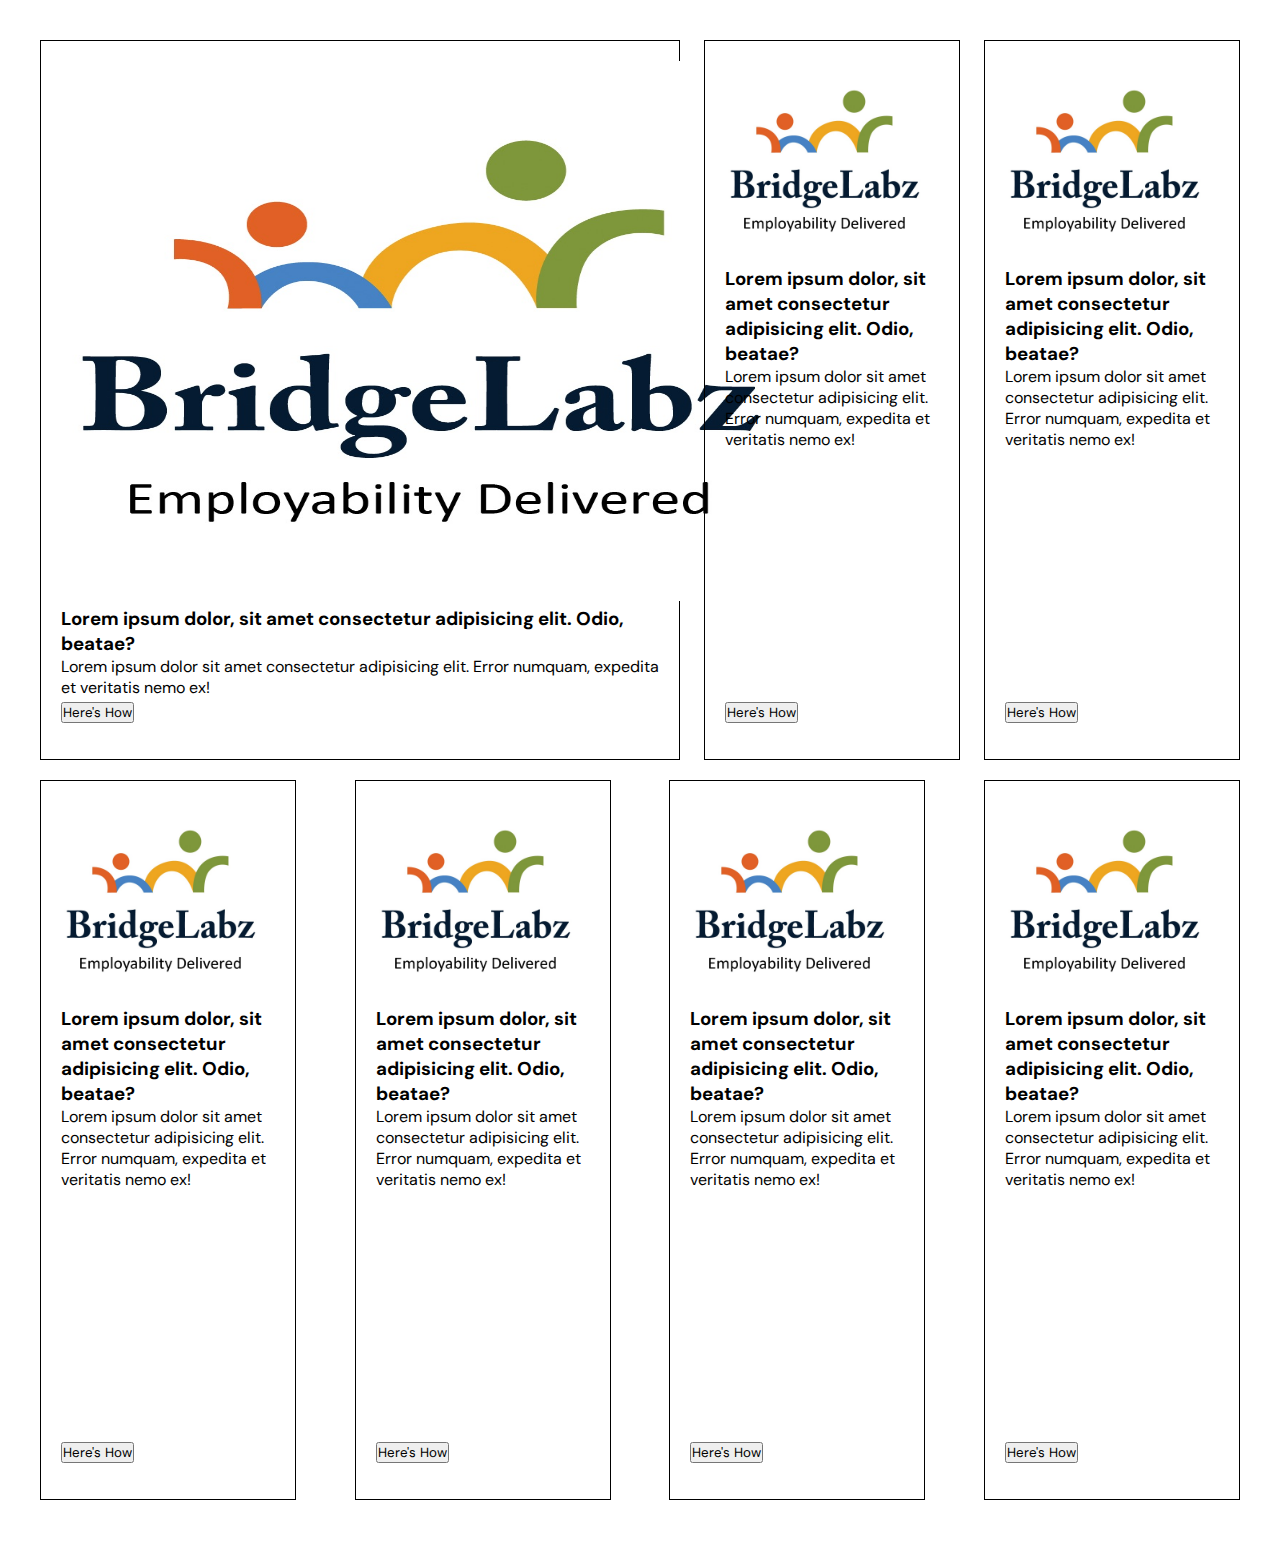
<file: Card-Layouts/index.html>
<!DOCTYPE html>
<html lang="en">
<head>
    <meta charset="UTF-8">
    <meta name="viewport" content="width=device-width, initial-scale=1.0">
    <title>BridgeLabz</title>
    <link rel="stylesheet" href="style.css">
    <link rel="preconnect" href="https://fonts.googleapis.com">
    <link rel="preconnect" href="https://fonts.gstatic.com" crossorigin>
    <link href="https://fonts.googleapis.com/css2?family=DM+Sans:ital,opsz,wght@0,9..40,100..1000;1,9..40,100..1000&display=swap" rel="stylesheet">
    <link rel="icon" type="image/x-icon" href="/images/fav.png">
</head>
<body>
    <div class="cards">
        <article id="card1" class="card">
            <img id="img1" src="../images/BL_logo_square_jpg.jpg" alt="Image Failed to Load">
            <div class="text">
                <h3>Lorem ipsum dolor, sit amet consectetur adipisicing elit. Odio, beatae?</h3>
                <p>Lorem ipsum dolor sit amet consectetur adipisicing elit. Error numquam, expedita et veritatis nemo ex!</p>
                <button>Here's How</button>
            </div>
        </article>
        <article class="card">
            <img src="../images/BL_logo_square_jpg.jpg" alt="Image Failed to Load">
            <div class="text">
                <h3>Lorem ipsum dolor, sit amet consectetur adipisicing elit. Odio, beatae?</h3>
                <p>Lorem ipsum dolor sit amet consectetur adipisicing elit. Error numquam, expedita et veritatis nemo ex!</p>
                <button>Here's How</button>
            </div>
        </article>
        <article class="card">
            <img src="../images/BL_logo_square_jpg.jpg" alt="Image Failed to Load">
            <div class="text">
                <h3>Lorem ipsum dolor, sit amet consectetur adipisicing elit. Odio, beatae?</h3>
                <p>Lorem ipsum dolor sit amet consectetur adipisicing elit. Error numquam, expedita et veritatis nemo ex!</p>
                <button>Here's How</button>
            </div>
        </article>
        <article class="card">
            <img src="../images/BL_logo_square_jpg.jpg" alt="Image Failed to Load">
            <div class="text">
                <h3>Lorem ipsum dolor, sit amet consectetur adipisicing elit. Odio, beatae?</h3>
                <p>Lorem ipsum dolor sit amet consectetur adipisicing elit. Error numquam, expedita et veritatis nemo ex!</p>
                <button>Here's How</button>
            </div>
        </article>
        <article class="card">
            <img src="../images/BL_logo_square_jpg.jpg" alt="Image Failed to Load">
            <div class="text">
                <h3>Lorem ipsum dolor, sit amet consectetur adipisicing elit. Odio, beatae?</h3>
                <p>Lorem ipsum dolor sit amet consectetur adipisicing elit. Error numquam, expedita et veritatis nemo ex!</p>
                <button>Here's How</button>
            </div>
        </article>
        <article class="card">
            <img src="../images/BL_logo_square_jpg.jpg" alt="Image Failed to Load">
            <div class="text">
                <h3>Lorem ipsum dolor, sit amet consectetur adipisicing elit. Odio, beatae?</h3>
                <p>Lorem ipsum dolor sit amet consectetur adipisicing elit. Error numquam, expedita et veritatis nemo ex!</p>
                <button>Here's How</button>
            </div>
        </article>
        <article class="card">
            <img src="../images/BL_logo_square_jpg.jpg" alt="Image Failed to Load">
            <div class="text">
                <h3>Lorem ipsum dolor, sit amet consectetur adipisicing elit. Odio, beatae?</h3>
                <p>Lorem ipsum dolor sit amet consectetur adipisicing elit. Error numquam, expedita et veritatis nemo ex!</p>
                <button>Here's How</button>
            </div>
        </article>
    </div>
</body>
</html>
</file>
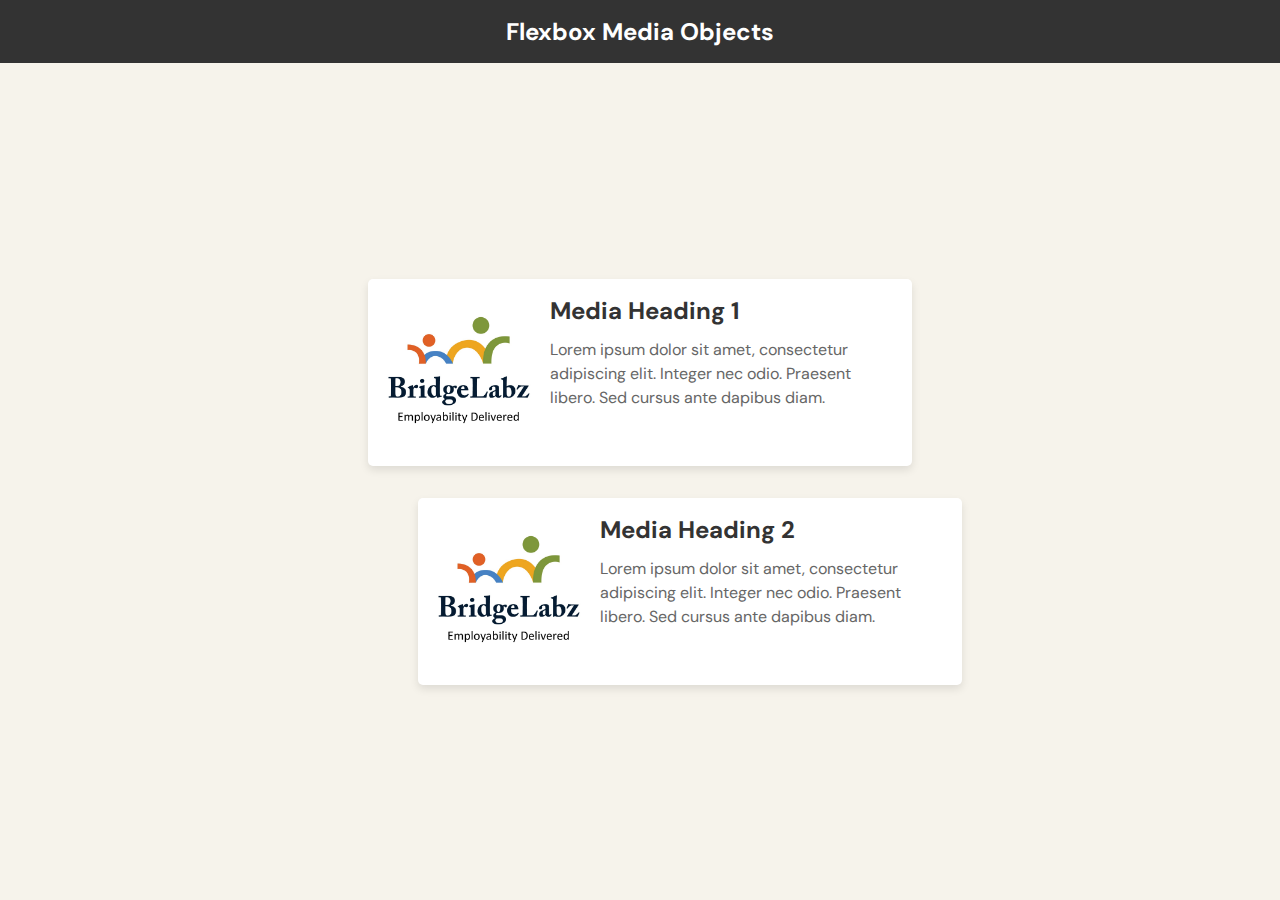
<file: Media-Object/index.html>
<!DOCTYPE html>
<html lang="en">
<head>
    <meta charset="UTF-8">
    <meta name="viewport" content="width=device-width, initial-scale=1.0">
    <title>BridgeLabz</title>
    <link rel="stylesheet" href="style.css">
    <link rel="preconnect" href="https://fonts.googleapis.com">
    <link rel="preconnect" href="https://fonts.gstatic.com" crossorigin>
    <link href="https://fonts.googleapis.com/css2?family=DM+Sans:ital,opsz,wght@0,9..40,100..1000;1,9..40,100..1000&display=swap" rel="stylesheet">
    <link rel="icon" type="image/x-icon" href="/images/fav.png">
</head>
<body>
    <header>
        <nav class="navbar">
            <div class="nav-content">
                <span>Flexbox Media Objects</span>
            </div>
        </nav>
    </header>

    <main>
        <div class="media">
            <div class="media-object">
                <img src="../images/BL_logo_square_jpg.jpg" alt="Placeholder Image">
            </div>
            <div class="media-body">
                <h3 class="media-heading">Media Heading 1</h3>
                <p>Lorem ipsum dolor sit amet, consectetur adipiscing elit. Integer nec odio. Praesent libero. Sed cursus ante dapibus diam.</p>
            </div>
        </div>

        <div id="two" class="media">
            <div class="media-object">
                <img src="../images/BL_logo_square_jpg.jpg" alt="Placeholder Image">
            </div>
            <div class="media-body">
                <h3 class="media-heading">Media Heading 2</h3>
                <p>Lorem ipsum dolor sit amet, consectetur adipiscing elit. Integer nec odio. Praesent libero. Sed cursus ante dapibus diam.</p>
            </div>
        </div>
        
    </main>
</body>
</html>
</file>
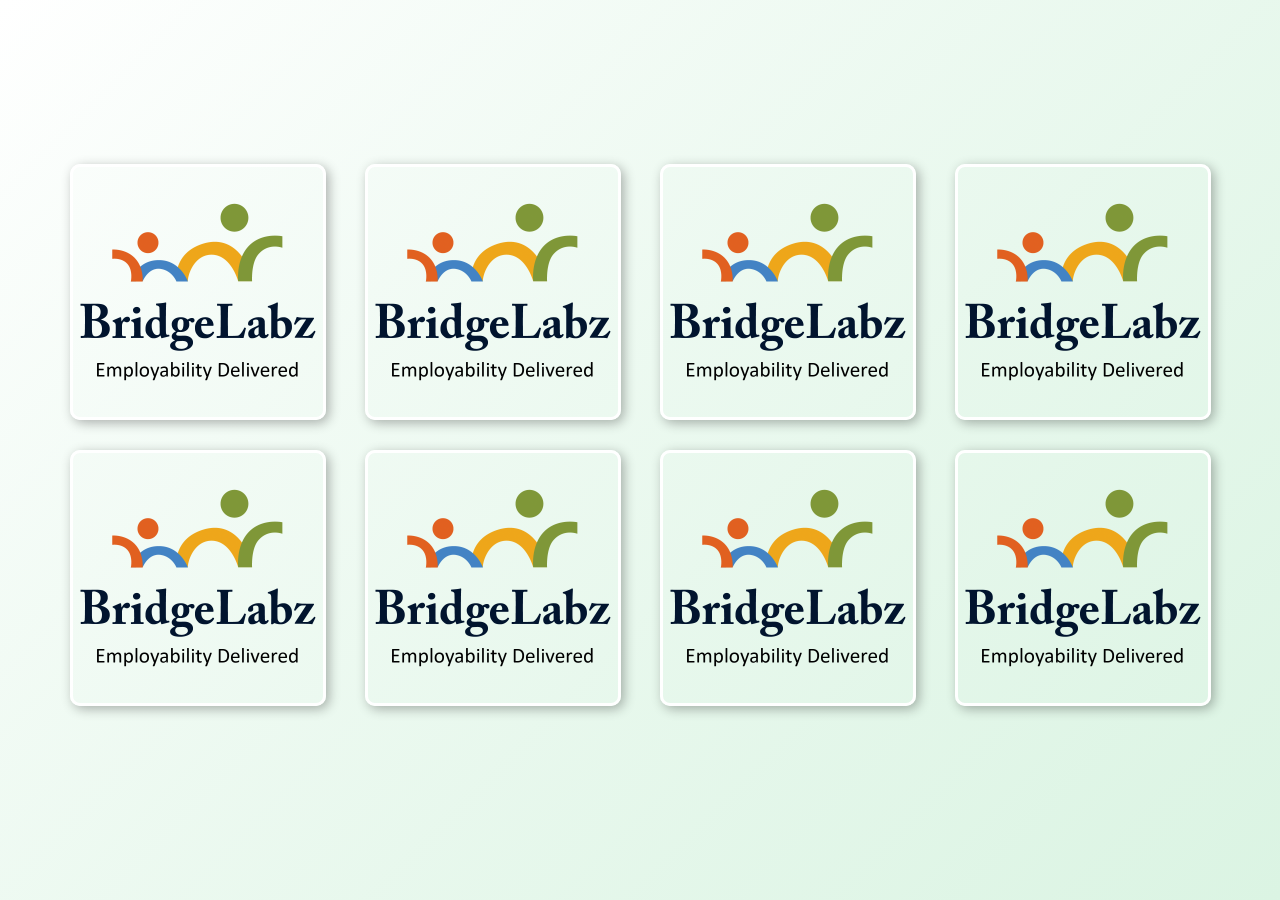
<file: Photo-Gallery/index.html>
<!DOCTYPE html>
<html lang="en">
<head>
    <meta charset="UTF-8">
    <meta name="viewport" content="width=device-width, initial-scale=1.0">
    <title>BridgeLabz</title>
    <link rel="stylesheet" href="style.css">
    <link rel="preconnect" href="https://fonts.googleapis.com">
    <link rel="preconnect" href="https://fonts.gstatic.com" crossorigin>
    <link href="https://fonts.googleapis.com/css2?family=DM+Sans:ital,opsz,wght@0,9..40,100..1000;1,9..40,100..1000&display=swap" rel="stylesheet">
    <link rel="icon" type="image/x-icon" href="/images/fav.png">
</head>
<body>
    <main class="cards">
        <img src="../images/BL_logo_square_png.png" alt="Image failed to Load">
        <img src="../images/BL_logo_square_png.png" alt="Image failed to Load">
        <img src="../images/BL_logo_square_png.png" alt="Image failed to Load">
        <img src="../images/BL_logo_square_png.png" alt="Image failed to Load">
        <img src="../images/BL_logo_square_png.png" alt="Image failed to Load">
        <img src="../images/BL_logo_square_png.png" alt="Image failed to Load">
        <img src="../images/BL_logo_square_png.png" alt="Image failed to Load">
        <img src="../images/BL_logo_square_png.png" alt="Image failed to Load">
    </main>
</body>
</html>
</file>
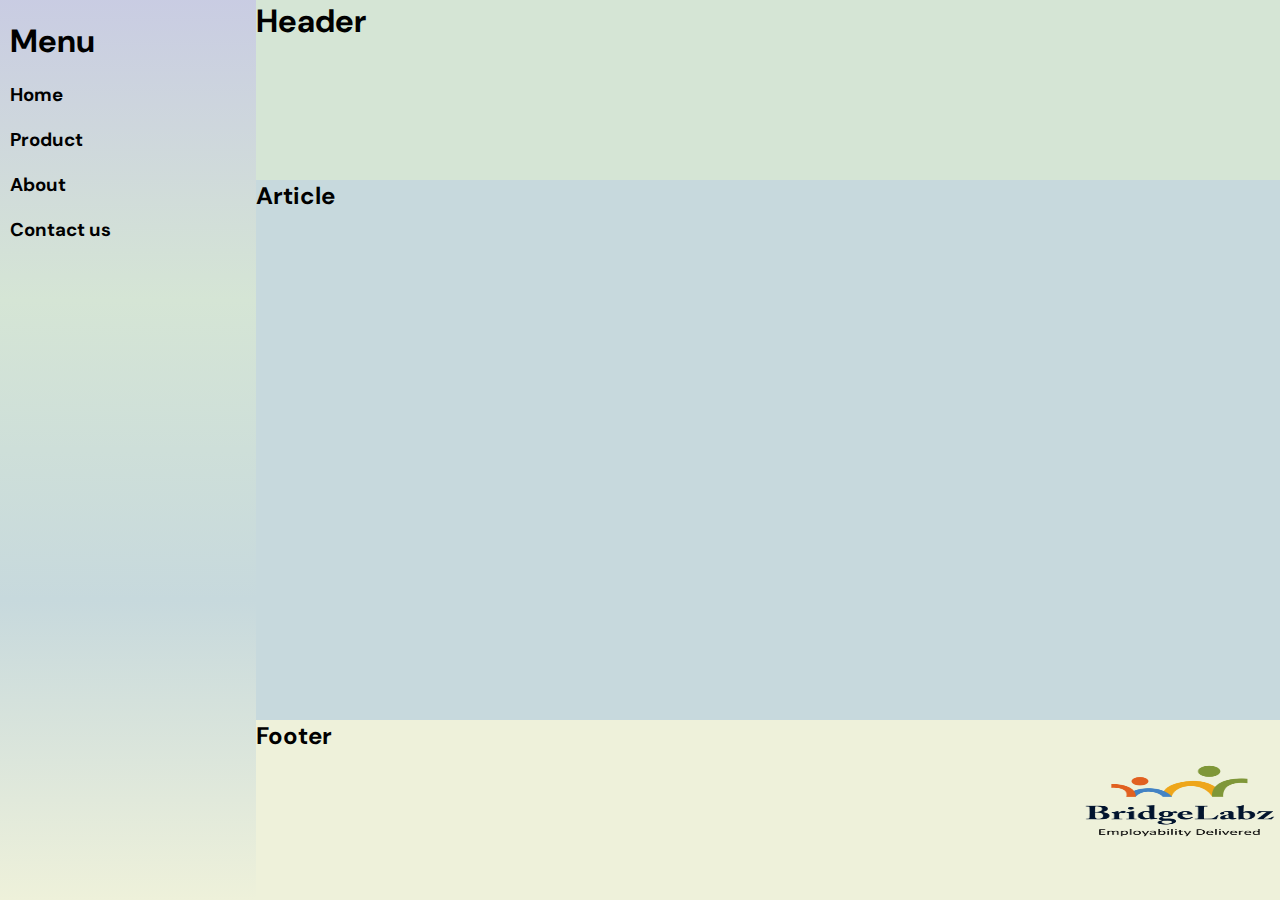
<file: Sample-Website-Layout/index.html>
<!DOCTYPE html>
<html lang="en">
<head>
    <meta charset="UTF-8">
    <meta name="viewport" content="width=device-width, initial-scale=1.0">
    <title>BridgeLabz</title>
    <link rel="stylesheet" href="style.css">
    <link rel="preconnect" href="https://fonts.googleapis.com">
    <link rel="preconnect" href="https://fonts.gstatic.com" crossorigin>
    <link href="https://fonts.googleapis.com/css2?family=DM+Sans:ital,opsz,wght@0,9..40,100..1000;1,9..40,100..1000&display=swap" rel="stylesheet">
    <link rel="icon" type="image/x-icon" href="/images/fav.png">
</head>
<body>
    <div class="main">
        <nav class="left">
            <h1>Menu</h1>
            <h3>Home</h3>
            <h3>Product</h3>
            <h3>About</h3>
            <h3>Contact us</h3>
        </nav>
        <div class="right">
            <div class="header">
                <h1>Header</h1>
            </div>
            <div class="article">
                <h2>Article</h2>
            </div>
            <div class="footer">
                <h2>Footer</h2>
                <img class="footer-img" height="100vh" width="200vw" src="../images/BL_logo_square_png.png" alt="image Falied to load..">
            </div>
        </div>
    </div>
</body>
</html>
</file>
<file: Card-Layouts/style.css>
* {
  margin: 0%;
  padding: 0%;
  box-sizing: border-box;
  font-family: "DM Sans", sans-serif;
  font-optical-sizing: auto;
  font-style: normal;
}

html,
body {
  height: 100%;
  width: 100%;
}

.cards {
  height: auto;
  width: 100vw;
  display: flex;
  flex-wrap: wrap;
  align-items: stretch;
  justify-content: space-between;
  padding: 40px;
}

.card{
    height: 80vh;
    width: 20vw;
    border: 1px solid black;
    padding: 20px;
    align-items: center;
    margin-bottom: 20px;
    position: relative;
}

img{
    height: 200px;
    width: 200px;
}

#img1{
    height: 60vh;
    width: 80vh;
}

#card1{
    width: 50vw;
}

.card button{
    position: absolute;
    bottom: 5%;
}
</file>
<file: Media-Object/style.css>
/* Global Styles */
* {
  margin: 0;
  padding: 0;
  box-sizing: border-box;
  font-family: "DM Sans", sans-serif;
  font-optical-sizing: auto;
  font-style: normal;
}

html,
body {
  height: 100%;
  width: 100%;
  display: flex;
  flex-direction: column;
}

body {
  background-color: #f6f3eb;
}

/* Navbar Styling */
.navbar {
  background-color: #333;
  padding: 1em;
  color: white;
  display: flex;
  justify-content: center;
  align-items: center;
}

.nav-content {
  display: flex;
  justify-content: center;
  align-items: center;
  color: white;
  font-size: 1.5em;
  font-weight: bold;
}

/* Main Section Styling */
main {
  flex: 1;
  display: flex;
  flex-direction: column;
  align-items: center;
  justify-content: center;
  padding: 2em;
}

/* Media Object Styles */
.media {
  display: flex;
  align-items: flex-start;
  background: #fff;
  padding: 1em;
  border-radius: 5px;
  max-width: 34em;
  margin: 1em 0;
  box-shadow: 0 4px 8px rgba(0, 0, 0, 0.1);
}

.media-object {
  margin-right: 1em;
}

#two{
  margin-left: 100px;
}

.media-object img {
  width: 150px;
  height: 150px;
  border-radius: 5px;
}

.media-body {
  flex: 1;
}

.media-heading {
  margin: 0 0 0.5em;
  font-size: 1.5em;
  color: #333;
}

.media p {
  font-size: 1em;
  color: #666;
  line-height: 1.5;
}
</file>
<file: Photo-Gallery/style.css>
* {
    margin: 0;
    padding: 0;
    box-sizing: border-box;
    font-family: "DM Sans", sans-serif;
}

html, body {
    height: 100%;
    width: 100%;
    background: linear-gradient(135deg, #ffffffbc, #dbf4e3); 
    color: #fff;
    display: flex;
    justify-content: center;
    align-items: center;
}

.cards {
    display: flex;
    flex-wrap: wrap;
    justify-content: space-around;
    max-height: 100vh;
    padding: 50px;
}

.cards img {
    max-width: 20vw;
    border: 3px solid #fff; 
    border-radius: 10px; 
    box-shadow: 3px 3px 12px rgba(0, 0, 0, 0.3); 
    margin-bottom: 30px;
    transition: transform 0.3s ease, box-shadow 0.3s ease; 
}

.cards img:hover {
    transform: scale(1.1); 
    box-shadow: 0 8px 16px rgba(0, 0, 0, 0.5); 
}
</file>
<file: Sample-Website-Layout/style.css>
* {
    margin: 0%;
    padding: 0%;
    box-sizing: border-box;
    font-family: "DM Sans", sans-serif;
    font-optical-sizing: auto;
    font-style: normal;
}

html,
body {
    height: 100%;
    width: 100%;
}

.main{
    height: 100vh;
    width: 100vw;
    display: flex;
    flex-direction: row;
    background-image: linear-gradient(to bottom,#adb2d4a8,#D5E5D5,#C7D9DD,#EEF1DA);
}

.left{
    width: 20vw;
    height: 100vh;
    background-color: #adb2d400;
}

.left h1{
    margin:20px 10px;
}

.left h3{
    margin-bottom: 20px;
    margin-left: 10px;
}

.left h3:hover{
    background-color: #fff;
    padding:10px;
    cursor: pointer;
}

.right{
    height: 100vh;
    width: 80vw;
}

.right .header{
    height: 20vh;
    width: auto;
    background-color: #D5E5D5;
}

.right .footer{
    height: 20vh;
    width: auto;
    background-color: #EEF1DA;
}

img{
    position: absolute;
    right: 0%;
}

.right .article{
    height: 60vh;
    width: auto;
    background-color: #C7D9DD;
}
</file>
